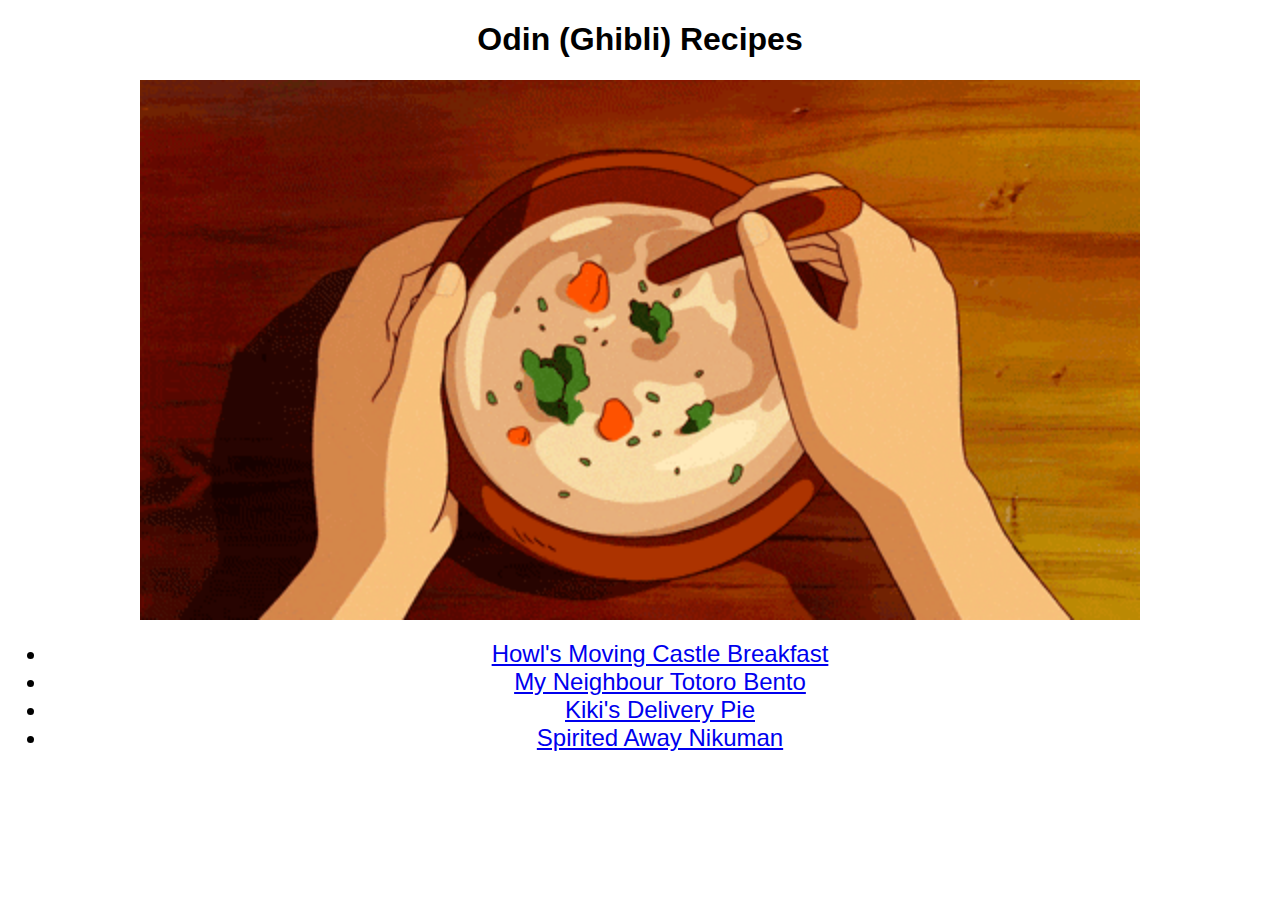
<file: index.html>
<!DOCTYPE html>
<html lang="en">
    <head>
        <meta charset="utf-8">
        <title>Odin Recipes</title>
        <link rel="stylesheet" href="./recipes/style.css">
    </head>

    <body>
        <h1>Odin (Ghibli) Recipes</h1>
        <div>
        <img src="recipes/images/ghiblisoup.gif" alt="Ghibli soup being mixed gif">
        <ul>
            <li><a href="recipes/hmcbreakfast.html">Howl's Moving Castle Breakfast</a></li>

            <li><a href="recipes/totorobento.html">My Neighbour Totoro Bento</a></li>
            <li><a href="recipes/kikipie.html">Kiki's Delivery Pie</a></li>
            <li><a href="recipes/chihirobread.html">Spirited Away Nikuman</a></li>
        </ul>
        </div>
    </body>
</html>
</file>
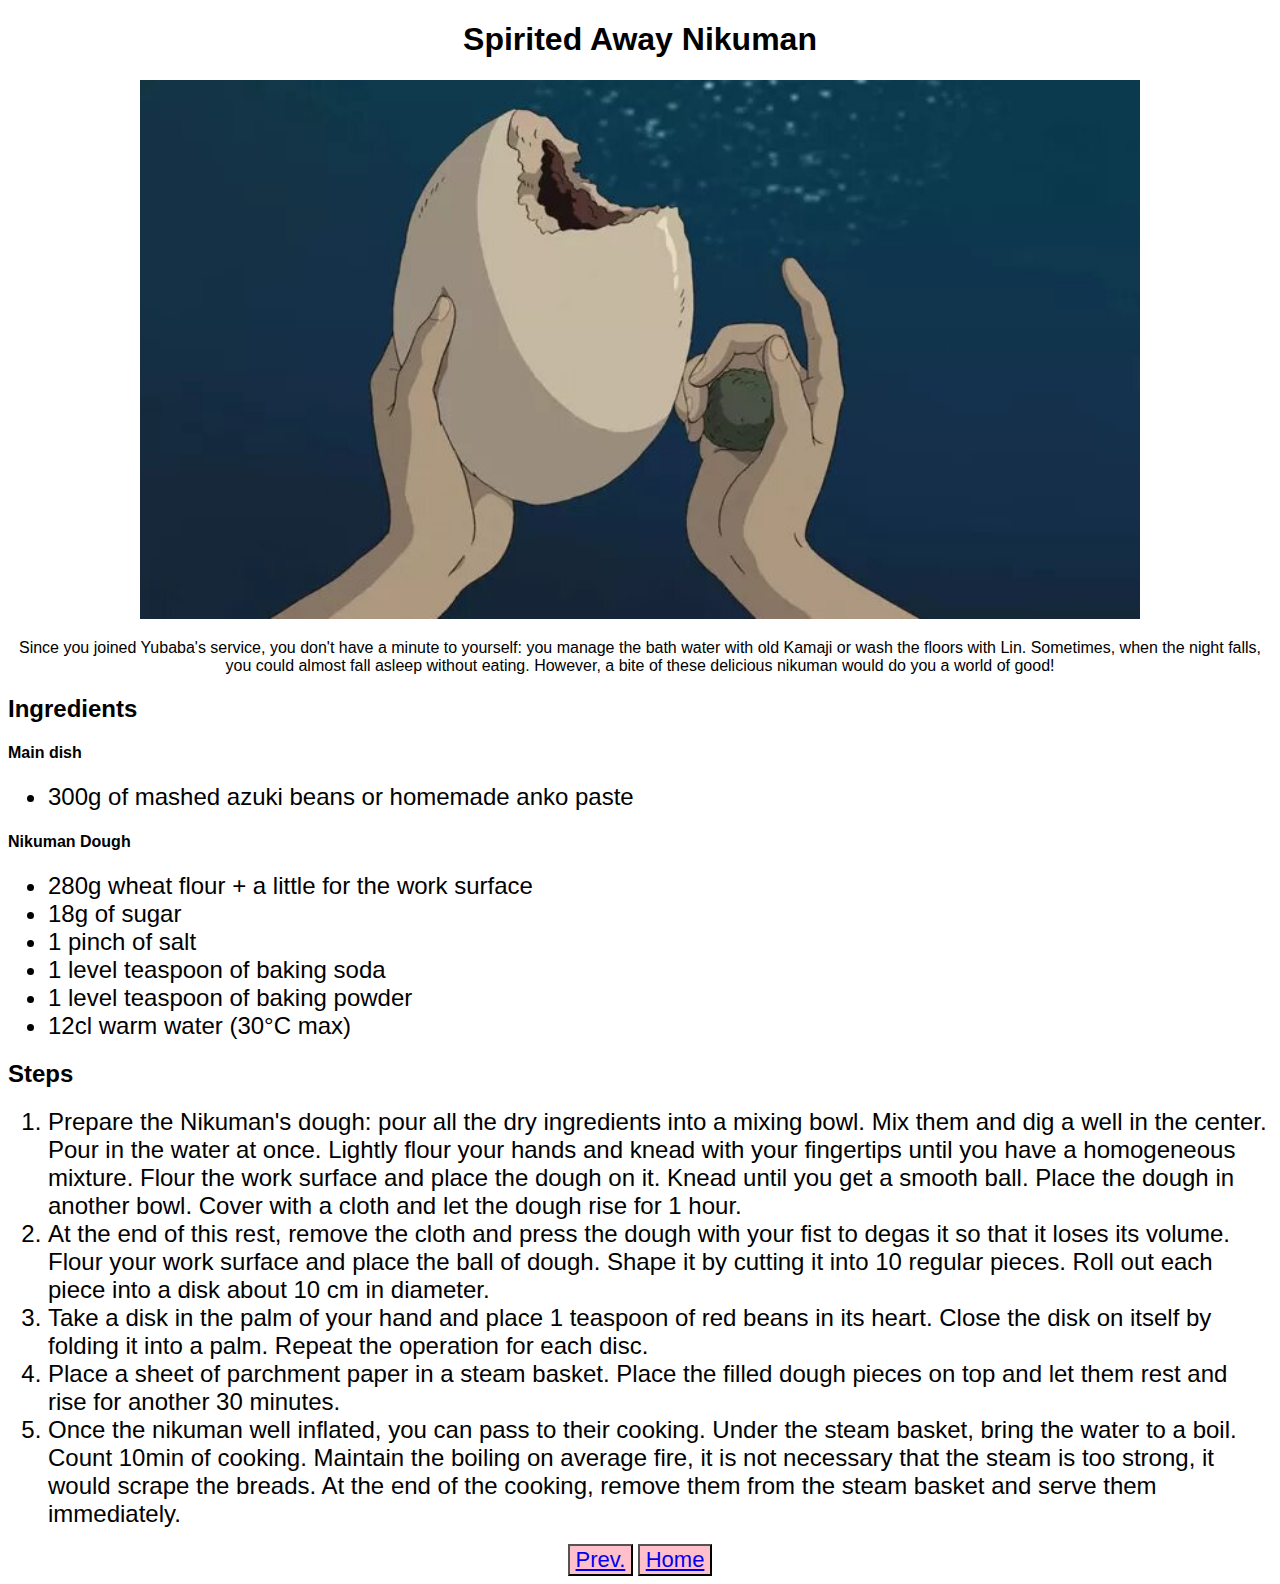
<file: recipes/chihirobread.html>
<!DOCTYPE html>
<html lang="en">
<head>
    <meta charset="UTF-8">
    <meta http-equiv="X-UA-Compatible" content="IE=edge">
    <meta name="viewport" content="width=device-width, initial-scale=1.0">
    <title>Spirited Away Nikuman</title>
    <link rel="stylesheet" href="style.css">
</head>
<body>
    <h1>Spirited Away Nikuman</h1>
    <div>
        <img src="images/chihirobread.jpg" class="center" alt="Chihiro holding a nikuman">
    
    <p>Since you joined Yubaba's service, you don't have a minute to 
        yourself: you manage the bath water with old Kamaji or wash the 
        floors with Lin. Sometimes, when the night falls, you could 
        almost fall asleep without eating. However, a bite of these 
        delicious nikuman would do you a world of good!</p></div>
    
    <h2>Ingredients</h2>
    
    <h4>Main dish</h4>
        <ul>
            <li>300g of mashed azuki beans or homemade anko paste</li>
        </ul>
    <h4>Nikuman Dough</h4>
        <ul>
            <li>280g wheat flour + a little for the work surface</li>
            <li>18g of sugar</li>
            <li>1 pinch of salt</li>
            <li>1 level teaspoon of baking soda</li>
            <li>1 level teaspoon of baking powder</li>
            <li>12cl warm water (30°C max)</li>
        </ul>
    
    <h2>Steps</h2>
        <ol>
            <li>Prepare the Nikuman's dough: pour all the dry ingredients 
                into a mixing bowl. Mix them and dig a well in the center. 
                Pour in the water at once. Lightly flour your hands and 
                knead with your fingertips until you have a homogeneous 
                mixture. Flour the work surface and place the dough on it. 
                Knead until you get a smooth ball. Place the dough in 
                another bowl. Cover with a cloth and let the dough rise 
                for 1 hour.</li>
            <li>At the end of this rest, remove the cloth and press the 
                dough with your fist to degas it so that it loses its 
                volume. Flour your work surface and place the ball of 
                dough. Shape it by cutting it into 10 regular pieces. 
                Roll out each piece into a disk about 10 cm in diameter.</li>
            <li>Take a disk in the palm of your hand and place 1 teaspoon 
                of red beans in its heart. Close the disk on itself by 
                folding it into a palm. Repeat the operation for each 
                disc.</li>
            <li>Place a sheet of parchment paper in a steam basket. 
                Place the filled dough pieces on top and let them 
                rest and rise for another 30 minutes.</li>
            <li>Once the nikuman well inflated, you can pass to 
                their cooking. Under the steam basket, bring the 
                water to a boil. Count 10min of cooking. Maintain 
                the boiling on average fire, it is not necessary 
                that the steam is too strong, it would scrape the 
                breads. At the end of the cooking, remove them from 
                the steam basket and serve them immediately.</li>
        </ol>
    
    <div>
        <button><a href="kikipie.html">Prev.</a></button>
        <button><a href="../index.html">Home</a></button>
    </div>
</body>
</html>
</file>
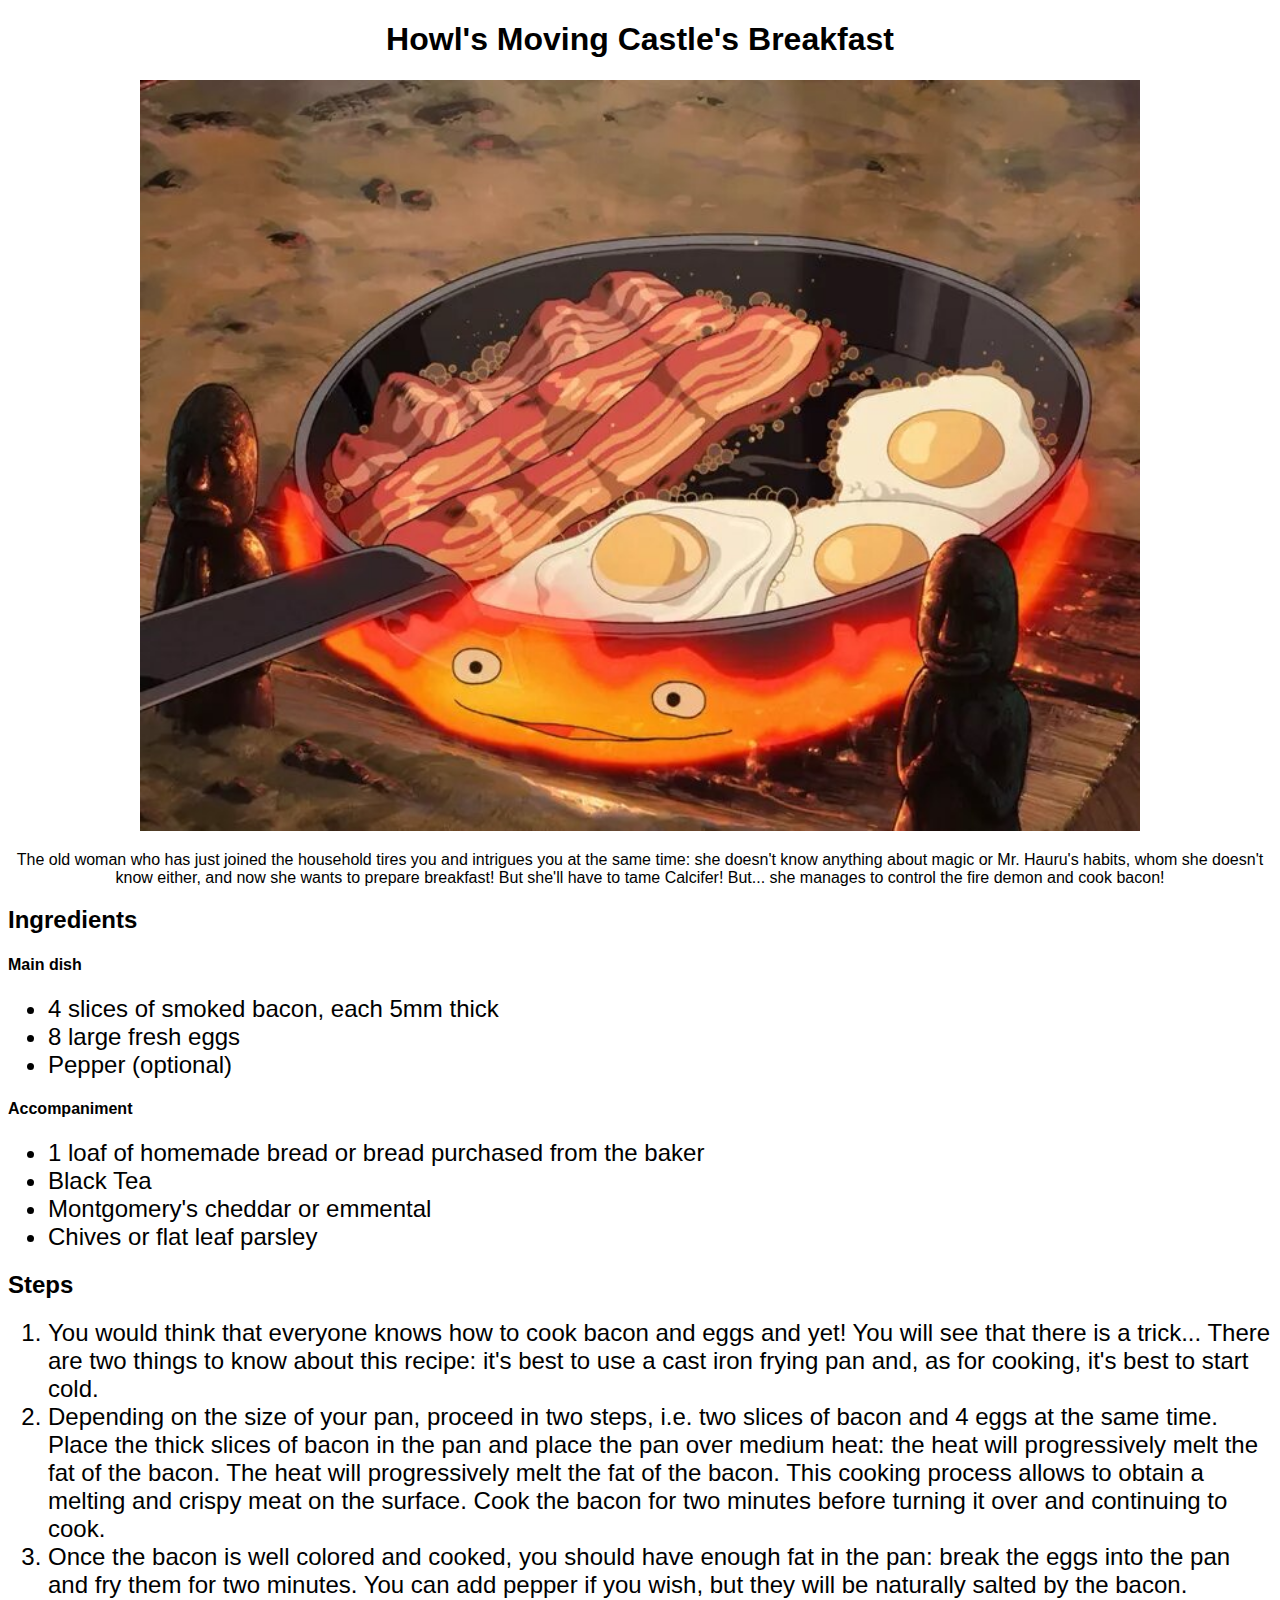
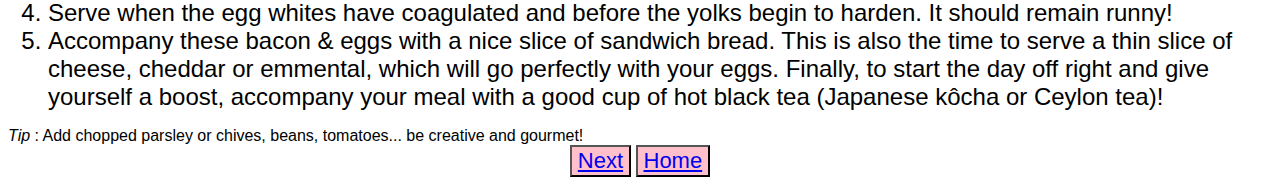
<file: recipes/hmcbreakfast.html>
<!DOCTYPE html>
<html lang="en">
<head>
    <meta charset="UTF-8">
    <meta http-equiv="X-UA-Compatible" content="IE=edge">
    <meta name="viewport" content="width=device-width, initial-scale=1.0">
    <title>Howl's Moving Castle's Breakfast</title>
    <link rel="stylesheet" href="style.css">
</head>
<body>
    <h1>Howl's Moving Castle's Breakfast</h1>
    <div>
        <img class="center" src="./images/hmcbreakfast.jpg" alt="Calcifer and his breakfast">
    
    <p>The old woman who has just joined the household tires you and intrigues 
    you at the same time: she doesn't know anything about magic or Mr. Hauru's 
    habits, whom she doesn't know either, and now she wants to prepare breakfast! 
    But she'll have to tame Calcifer!  But... she manages to control the fire
     demon and cook bacon!</p></div>
    
    <h2>Ingredients</h2>
    <h4>Main dish</h4>
    <ul>
        <li>4 slices of smoked bacon, each 5mm thick</li>
        <li>8 large fresh eggs</li>
        <li>Pepper (optional)</li>
    </ul>

    <h4>Accompaniment</h4>
    <ul>
        <li>1  loaf of homemade bread or bread purchased from the baker</li>
        <li>Black Tea</li>
        <li>Montgomery's cheddar or emmental</li>
        <li>Chives or flat leaf parsley</li>
    </ul>

    <h2>Steps</h2>
    <ol>
        <li>You would think that everyone knows how to cook bacon and eggs 
            and yet! You will see that there is a trick...
            There are two things to know about this recipe: it's best to 
            use a cast iron frying pan and, as for cooking, it's best to start cold.</li>
        <li>Depending on the size of your pan, proceed in two steps, i.e. two 
            slices of bacon and 4 eggs at the same time. Place the thick slices of 
            bacon in the pan and place the pan over medium heat: the heat will 
            progressively melt the fat of the bacon. The heat will progressively 
            melt the fat of the bacon. This cooking process allows to obtain a
             melting and crispy meat on the surface. Cook the bacon for two minutes 
             before turning it over and continuing to cook.</li>
        <li>Once the bacon is well colored and cooked, you should have enough fat 
            in the pan: break the eggs into the pan and fry them for two minutes. 
            You can add pepper if you wish, but they will be naturally salted by 
            the bacon.</li>
        <li>Serve when the egg whites have coagulated and before the yolks begin 
            to harden. It should remain runny!</li>
        <li>Accompany these bacon & eggs with a nice slice of sandwich bread. 
            This is also the time to serve a thin slice of cheese, cheddar or 
            emmental, which will go perfectly with your eggs. Finally, to start 
            the day off right and give yourself a boost, accompany your meal with 
            a good cup of hot black tea (Japanese kôcha or Ceylon tea)!</li>
    </ol>

    <em>Tip</em> : Add chopped parsley or chives, beans, tomatoes... be creative and gourmet!
    <div>
        <button><a href="totorobento.html">Next</a></button>
        <button><a href="../index.html">Home</a></button>
    </div>
</body>
</html>
</file>
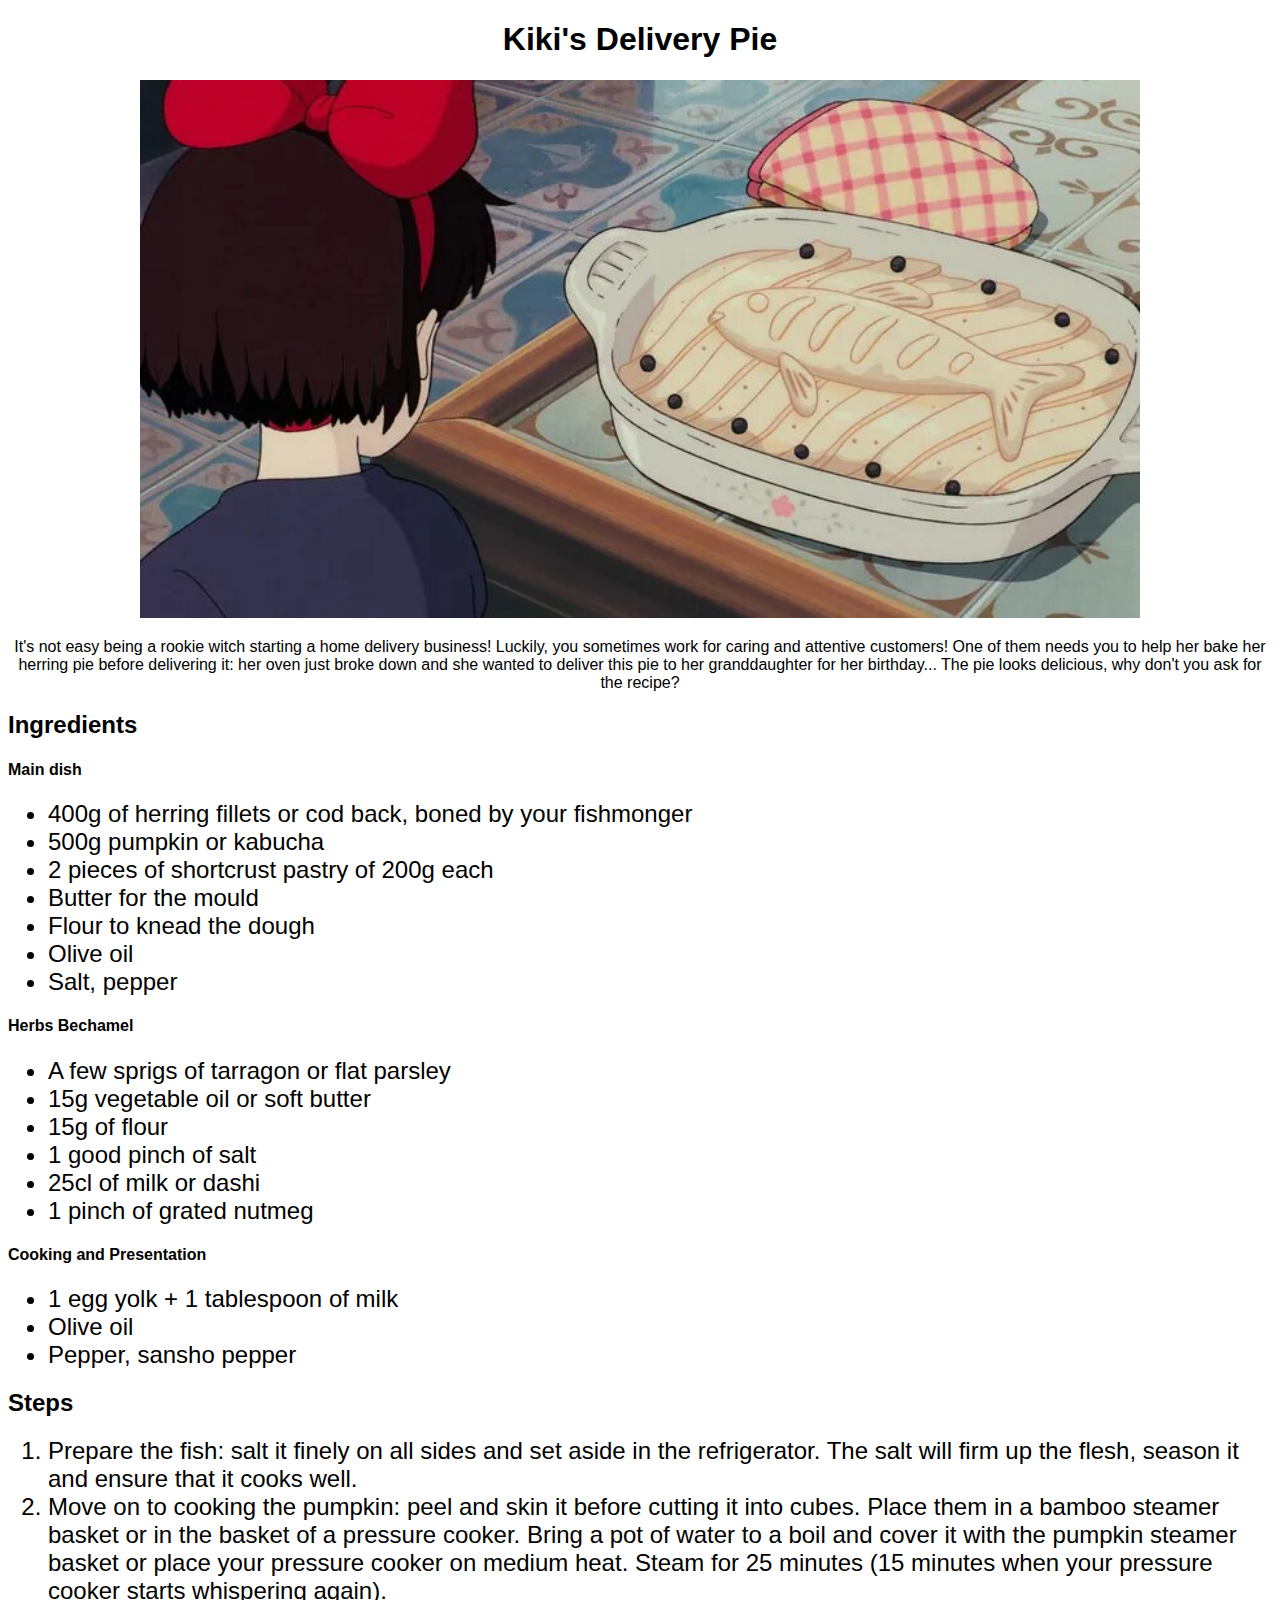
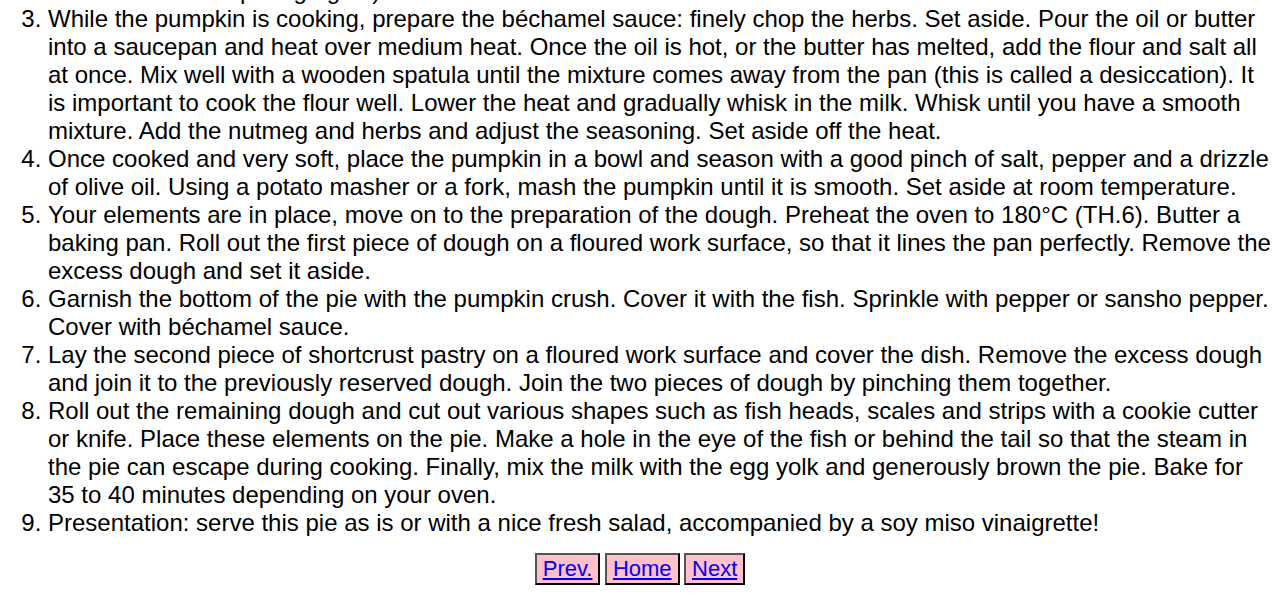
<file: recipes/kikipie.html>
<!DOCTYPE html>
<html lang="en">
<head>
    <meta charset="UTF-8">
    <meta http-equiv="X-UA-Compatible" content="IE=edge">
    <meta name="viewport" content="width=device-width, initial-scale=1.0">
    <title>Kiki's Delivery Pie</title>
    <link rel="stylesheet" href="style.css">
</head>
<body>
    <h1>Kiki's Delivery Pie</h1>
    <div>
        <img class="center" src="images/kikipie.jpg" alt="Kiki's Delivery Fish Pie">
    
    <p>It's not easy being a rookie witch starting a home delivery business! 
        Luckily, you sometimes work for caring and attentive customers!  One of 
        them needs you to help her bake her herring pie before delivering it: her 
        oven just broke down and she wanted to deliver this pie to her granddaughter 
        for her birthday... The pie looks delicious, why don't you ask for the recipe?</p></div>
    
    <h2>Ingredients</h2>

    <h4>Main dish</h4>
        <ul>
            <li>400g of herring fillets or cod back, boned by your fishmonger</li>
            <li>500g pumpkin or kabucha</li>
            <li>2 pieces of shortcrust pastry of 200g each</li>
            <li>Butter for the mould</li>
            <li>Flour to knead the dough</li>
            <li>Olive oil</li>
            <li>Salt, pepper</li>
        </ul>

    <h4>Herbs Bechamel</h4>
        <ul>
            <li>A few sprigs of tarragon or flat parsley</li>
            <li>15g vegetable oil or soft butter</li>
            <li>15g of flour</li>   
            <li>1 good pinch of salt</li> 
            <li>25cl of milk or dashi</li>   
            <li>1 pinch of grated nutmeg</li>   
        </ul>

    <h4>Cooking and Presentation</h4>
        <ul>
            <li>1 egg yolk + 1 tablespoon of milk</li>
            <li>Olive oil</li>
            <li>Pepper, sansho pepper</li>
        </ul>

    <h2>Steps</h2>
        <ol>
            <li>Prepare the fish: salt it finely on all sides 
                and set aside in the refrigerator. The salt will 
                firm up the flesh, season it and ensure that it 
                cooks well.</li>
            <li>Move on to cooking the pumpkin: peel and skin it 
                before cutting it into cubes.
                Place them in a bamboo steamer basket or in the 
                basket of a pressure cooker. Bring a pot of water 
                to a boil and cover it with the pumpkin steamer 
                basket or place your pressure cooker on medium 
                heat. Steam for 25 minutes (15 minutes when your 
                pressure cooker starts whispering again).</li>
            <li>While the pumpkin is cooking, prepare the 
                <lang='fr>béchamel</lang> sauce: finely 
                chop the herbs. Set aside. Pour the oil or butter 
                into a saucepan and heat over medium heat. Once 
                the oil is hot, or the butter has melted, add 
                the flour and salt all at once. Mix well with a 
                wooden spatula until the mixture comes away from 
                the pan (this is called a desiccation). It is 
                important to cook the flour well. Lower the heat 
                and gradually whisk in the milk. Whisk until you 
                have a smooth mixture. Add the nutmeg and herbs 
                and adjust the seasoning. Set aside off the heat.</li>
            <li>Once cooked and very soft, place the pumpkin in a 
                bowl and season with a good pinch of salt, pepper 
                and a drizzle of olive oil. Using a potato masher 
                or a fork, mash the pumpkin until it is smooth. 
                Set aside at room temperature.</li>
            <li>Your elements are in place, move on to the preparation 
                of the dough. Preheat the oven to 180°C (TH.6). Butter 
                a baking pan. Roll out the first piece of dough on a 
                floured work surface, so that it lines the pan perfectly. 
                Remove the excess dough and set it aside.</li>
            <li>Garnish the bottom of the pie with the pumpkin crush. 
                Cover it with the fish. Sprinkle with pepper or sansho 
                pepper. Cover with <lang="fr">béchamel</lang> sauce.</li>
            <li>Lay the second piece of shortcrust pastry on a floured 
                work surface and cover the dish. Remove the excess 
                dough and join it to the previously reserved dough. 
                Join the two pieces of dough by pinching them together.</li>
            <li>Roll out the remaining dough and cut out various 
                shapes such as fish heads, scales and strips with 
                a cookie cutter or knife. Place these elements on 
                the pie. Make a hole in the eye of the fish or behind 
                the tail so that the steam in the pie can escape during 
                cooking. Finally, mix the milk with the egg yolk and 
                generously brown the pie. Bake for 35 to 40 minutes 
                depending on your oven.</li>
            <li>Presentation: serve this pie as is or with a nice fresh 
                salad, accompanied by a soy miso vinaigrette!</li>
        </ol>
        <div>
            <button><a href="totorobento.html">Prev.</a></button>
            <button><a href="../index.html">Home</a></button>
            <button><a href="chihirobread.html">Next</a></button>
        </div>
</body>
</html>
</file>
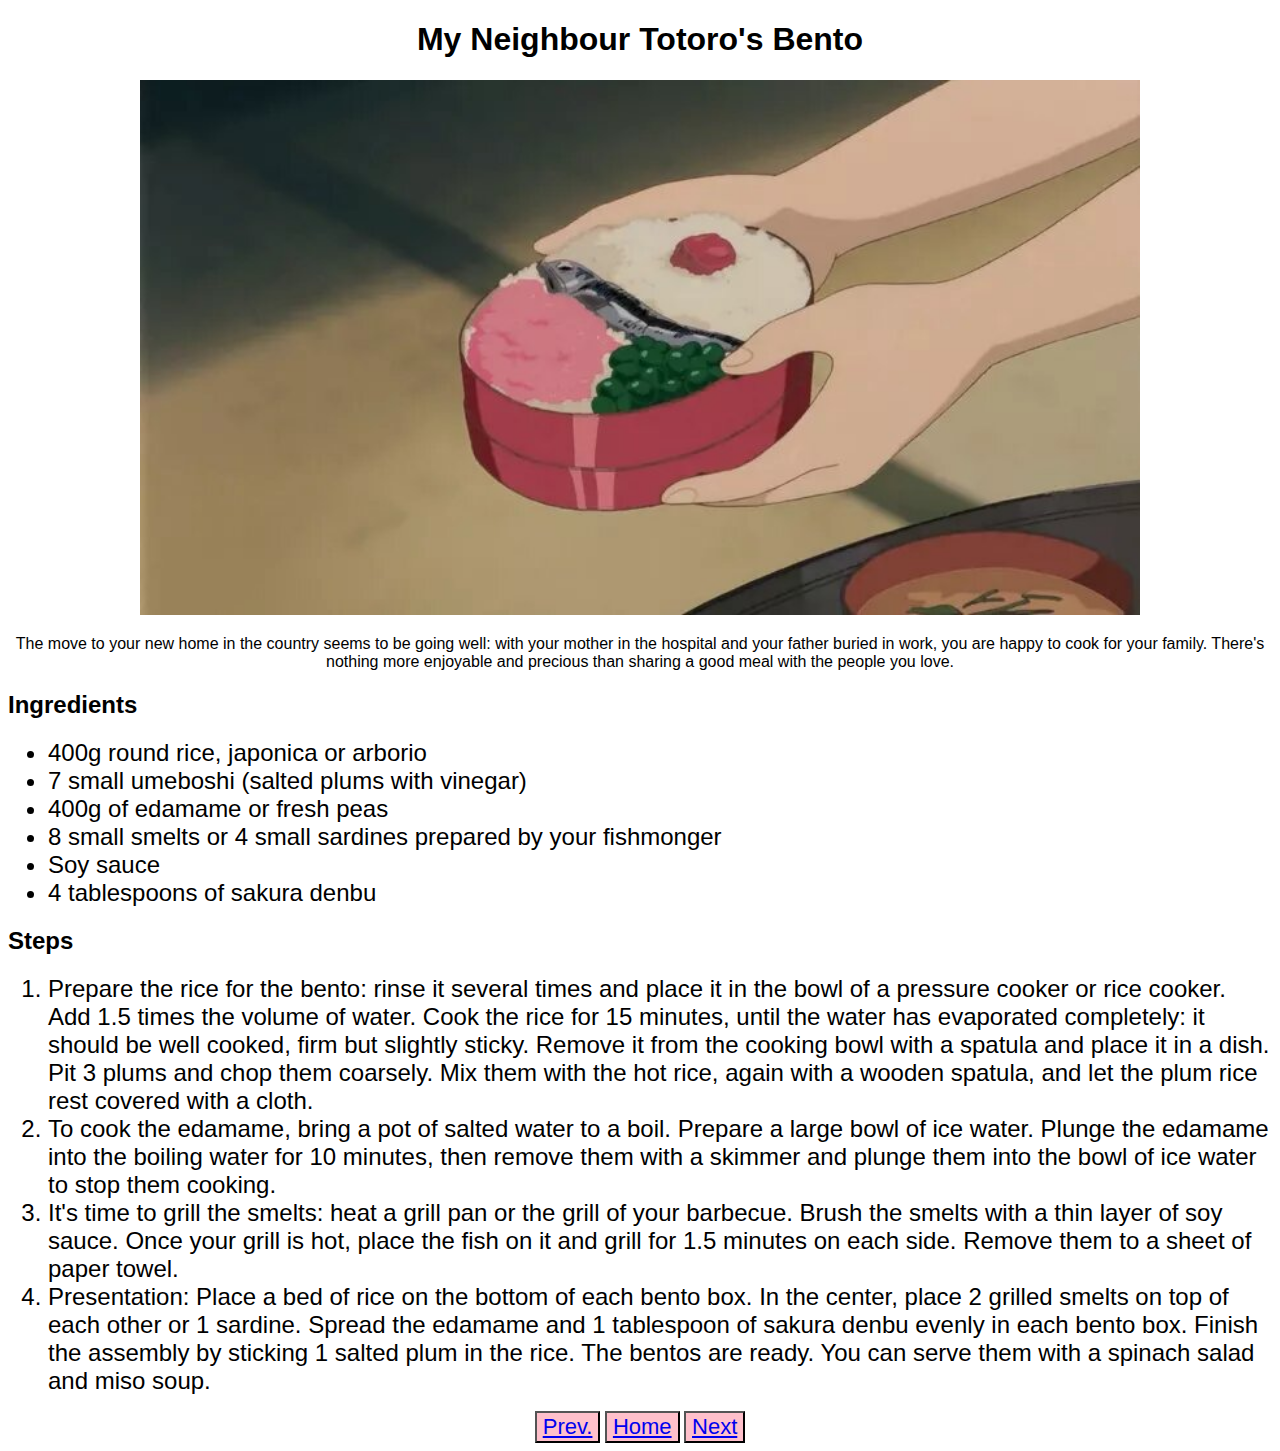
<file: recipes/totorobento.html>
<!DOCTYPE html>
<html lang="en">
<head>
    <meta charset="UTF-8">
    <meta http-equiv="X-UA-Compatible" content="IE=edge">
    <meta name="viewport" content="width=device-width, initial-scale=1.0">
    <title>My Neighbour Totoro's Bento</title>
    <link rel="stylesheet" href="style.css">
</head>
<body>
    <h1>My Neighbour Totoro's Bento</h1>
    <div>
        <img src="./images/totorobento.jpg" alt="My Neighbour Totoro's Satsuki's Bento Box">
    
    <p>The move to your new home in the country seems to be going well: with your 
        mother in the hospital and your father buried in work,
         you are happy to cook for your family. There's nothing more enjoyable 
         and precious than sharing a good meal with the people you love.</p>
        </div>
    
         <h2>Ingredients</h2>

            <ul>
                <li>400g round rice, japonica or arborio</li>
                <li>7 small umeboshi (salted plums with vinegar)</li>
                <li>400g of edamame or fresh peas</li>
                <li>8 small smelts or 4 small sardines prepared by your fishmonger</li>
                <li>Soy sauce</li>
                <li>4 tablespoons of sakura denbu</li>
            </ul>

        <h2>Steps</h2>

            <ol>
                <li>Prepare the rice for the bento: rinse it several times and place it in 
                    the bowl of a pressure cooker or rice cooker. Add 1.5 times the volume 
                    of water. Cook the rice for 15 minutes, until the water has evaporated 
                    completely: it should be well cooked, firm but slightly sticky. Remove 
                    it from the cooking bowl with a spatula and place it in a dish. Pit 3 
                    plums and chop them coarsely. Mix them with the hot rice, again with a 
                    wooden spatula, and let the plum rice rest covered with a cloth.</li>
                <li>To cook the edamame, bring a pot of salted water to a boil. Prepare a 
                    large bowl of ice water. Plunge the edamame into the boiling water for 
                    10 minutes, then remove them with a skimmer and plunge them into the 
                    bowl of ice water to stop them cooking.</li>
                <li>It's time to grill the smelts: heat a grill pan or the grill of your 
                    barbecue. Brush the smelts with a thin layer of soy sauce. Once your 
                    grill is hot, place the fish on it and grill for 1.5 minutes on each 
                    side. Remove them to a sheet of paper towel.</li>
                <li>Presentation: Place a bed of rice on the bottom of each bento box. 
                    In the center, place 2 grilled smelts on top of each other or 1 sardine. 
                    Spread the edamame and 1 tablespoon of sakura denbu evenly in each bento 
                    box. Finish the assembly by sticking 1 salted plum in the rice. 
                    The bentos are ready. You can serve them with a spinach salad and 
                    miso soup.</li>
            </ol>
        <div>
            <button><a href="hmcbreakfast.html">Prev.</a></button>
            <button><a href="../index.html">Home</a></button>
            <button><a href="kikipie.html">Next</a></button>
        </div>
</body>
</html>
</file>
<file: recipes/style.css>
* {
    font-family: 'Franklin Gothic Medium', 'Arial Narrow', Arial, sans-serif;
}

h1 {
    font-size: 32px;
    text-align: center;
}

img {
    height:auto;
    width: 1000px;
}

div {
    text-align: center;
}

button {
    background-color: pink;
    text-align: center;
    font-size: 22px ;
}

li {
    font-size: 24px;
}
</file>
